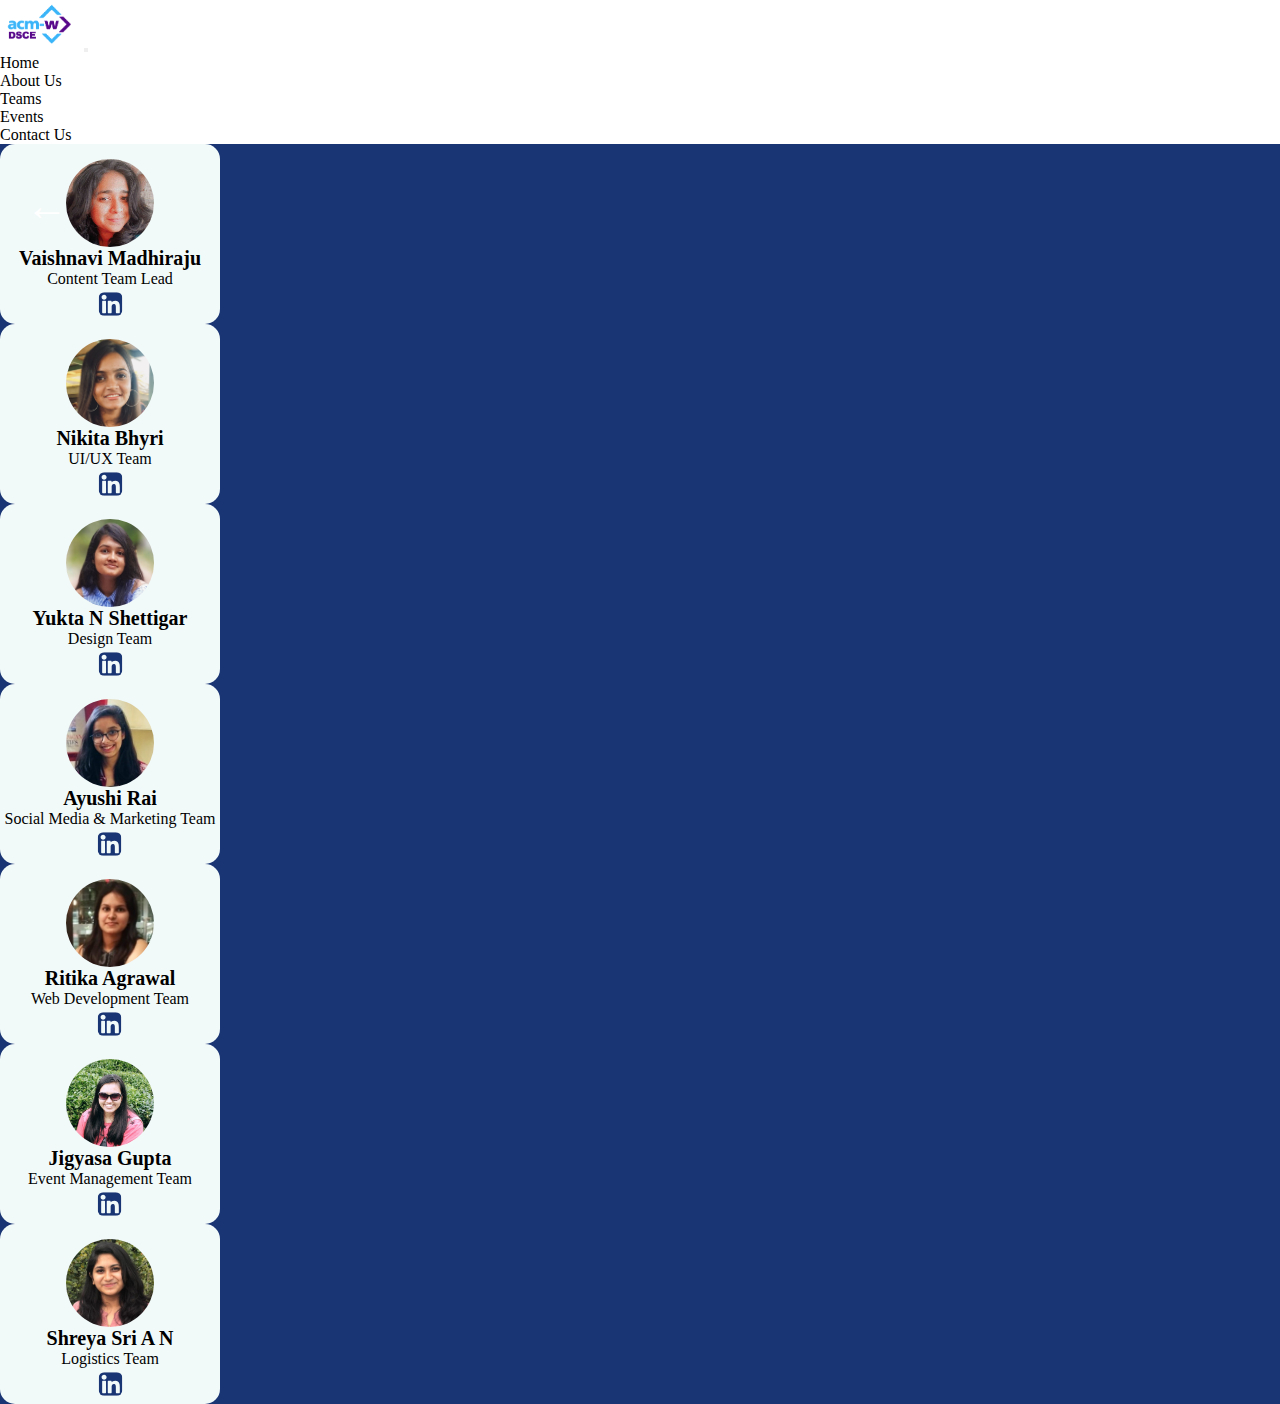
<file: OurTeams.html>
<!DOCTYPE html>
<html lang="en" dir="ltr">
  <head>
    <meta charset="utf-8" />
    <meta name="viewport" content="width=device-width initial-scale=1.0" />
    <title>ACM-W</title>
    <link
      href="https://cdn.jsdelivr.net/npm/bootstrap@5.0.0-beta3/dist/css/bootstrap.min.css"
      rel="stylesheet"
      integrity="sha384-eOJMYsd53ii+scO/bJGFsiCZc+5NDVN2yr8+0RDqr0Ql0h+rP48ckxlpbzKgwra6"
      crossorigin="anonymous"
    />
    <script
      src="https://cdn.jsdelivr.net/npm/popper.js@1.16.0/dist/umd/popper.min.js"
      integrity="sha384-Q6E9RHvbIyZFJoft+2mJbHaEWldlvI9IOYy5n3zV9zzTtmI3UksdQRVvoxMfooAo"
      crossorigin="anonymous"
    ></script>

    <script
      src="https://stackpath.bootstrapcdn.com/bootstrap/5.0.0-alpha1/js/bootstrap.min.js"
      integrity="sha384-oesi62hOLfzrys4LxRF63OJCXdXDipiYWBnvTl9Y9/TRlw5xlKIEHpNyvvDShgf/"
      crossorigin="anonymous"
    ></script>

    <link href="assets/css/site.css" rel="stylesheet" />
  </head>
  <body>
    <!-- Navigation Begins -->
    <nav class="navbar navbar-expand-lg navbar-light bg-light fixed-top">
      <div class="container-fluid px-4">
        <a class="navbar-brand" href="index.html">
          <img src="assets/images/ACMWDSCE(TransparentLogo).png" />
        </a>
        <button
          class="navbar-toggler"
          type="button"
          data-bs-toggle="collapse"
          data-bs-target="#navbar"
          aria-controls="navbar"
          aria-expanded="false"
          aria-label="Toggle navigation"
        >
          <span class="navbar-toggler-icon"></span>
        </button>

        <div class="collapse navbar-collapse" id="navbar">
          <ul class="navbar-nav ms-auto fw-bold">
            <li class="nav-item">
              <a class="nav-link mx-3" href="index.html" aria-current="true"
                >Home</a
              >
            </li>
            <li class="nav-item">
              <a
                class="nav-link mx-3"
                href="index.html#about-us"
                aria-current="true"
                >About Us</a
              >
            </li>

            <li class="nav-item">
              <a class="nav-link mx-3" href="index.html#our-heads">Teams</a>
            </li>

            <li class="nav-item">
              <a class="nav-link mx-3" href="index.html#events">Events</a>
            </li>

            <li class="nav-item">
              <a class="nav-link mx-3" href="index.html#contact-us"
                >Contact Us</a
              >
            </li>
          </ul>
        </div>
      </div>
    </nav>
    <!-- Navigation Ends -->

    <!-- Return Button -->


    <div class="return-button"><a href="index.html">&larr;</a></div>

    <!-- Return Button Ends -->

    <!-- Our Teams Page Begins -->
    <section class="container-fluid p-5 our-heads">
        <div
          class="
            container
            d-flex
            flex-column
            justify-content-center
            align-items-center"
  
          id="our-heads"
        >
  
          
  
          <div class="row mt-5 d-flex justify-content-around">
            <div class="col-md-4 col-lg-4 d-flex justify-content-center align-items-center">
              <div class="heads-card mt-3  ">
                <img src="assets/images/Vaishnavi1.jpg" align="center"/>
                <div class="heads-details">
                <h4 class="mt-2">Vaishnavi Madhiraju</h4>
                <p>Content Team Lead</p>
               
                <p class="d-flex justify-content-around w-100 mt-4 align-items-center  heads-social">
  
                  <a href="https://www.linkedin.com/in/vaishnavi-madhiraju-704a931bb" target="blank">
                  <svg xmlns="http://www.w3.org/2000/svg" width="32" height="32" viewBox="0 0 32 32" fill="none">
                    <rect x="1.65625" y="2.83557" width="27.7595" height="28.178" rx="7" fill="#F2F9F9"/>
                    <g clip-path="url(#clip0)">
                    <path d="M28.3647 0.882568H3.68497C2.17921 0.882568 0.958984 2.10279 0.958984 3.60855V28.2883C0.958984 29.7933 2.17921 31.0135 3.68497 31.0135H28.3647C29.8697 31.0135 31.0907 29.7933 31.0907 28.2875V3.60855C31.0899 2.10279 29.8697 0.882568 28.3647 0.882568ZM10.283 26.8993C10.283 27.3371 9.92807 27.6928 9.48952 27.6928H6.11359C5.67582 27.6928 5.32009 27.3379 5.32009 26.8993V12.7456C5.32009 12.3079 5.67503 11.9521 6.11359 11.9521H9.4903C9.92807 11.9521 10.2838 12.3071 10.2838 12.7456V26.8993H10.283ZM7.80155 10.6183C6.02998 10.6183 4.59363 9.18199 4.59363 7.41042C4.59363 5.63884 6.02998 4.20328 7.80155 4.20328C9.57312 4.20328 11.0095 5.63963 11.0095 7.4112C11.0095 9.18278 9.57312 10.6183 7.80155 10.6183ZM27.9278 26.9632C27.9278 27.3663 27.6012 27.6928 27.1982 27.6928H23.5753C23.1723 27.6928 22.8457 27.3663 22.8457 26.9632V20.3241C22.8457 19.3334 23.136 15.9843 20.2578 15.9843C18.0248 15.9843 17.572 18.2773 17.4813 19.3058V26.9632C17.4813 27.3663 17.1548 27.6928 16.7517 27.6928H13.248C12.8449 27.6928 12.5184 27.3663 12.5184 26.9632V12.6818C12.5184 12.2787 12.8449 11.9521 13.248 11.9521H16.7525C17.1556 11.9521 17.4821 12.2787 17.4821 12.6818V13.9162C18.3103 12.6739 19.5408 11.7147 22.1603 11.7147C27.9617 11.7147 27.9286 17.1351 27.9286 20.1127L27.9278 26.9632Z" fill="#193574"/>
                    </g>
                    <defs>
                    <clipPath id="clip0">
                    <rect x="0.958984" y="0.882568" width="30.131" height="30.131" rx="7" fill="white"/>
                    </clipPath>
                    </defs>
                    </svg>
                  </a>
                </p>
                </div>
              </div>
            </div>
  
            <div class="col-md-4 col-lg-4 d-flex justify-content-center align-items-center">
                <div class="heads-card mt-3  ">
                  <img src="assets/images/Nikita.jpg" align="center"/>
                  <div class="heads-details">
                  <h4 class="mt-2">Nikita Bhyri</h4>
                  <p>UI/UX Team</p>
                 
                  <p class="d-flex justify-content-around w-100 mt-4 align-items-center  heads-social">
    
                    <a href="https://www.linkedin.com/m/in/nikita-b-410173111" target="blank">
                    <svg xmlns="http://www.w3.org/2000/svg" width="32" height="32" viewBox="0 0 32 32" fill="none">
                      <rect x="1.65625" y="2.83557" width="27.7595" height="28.178" rx="7" fill="#F2F9F9"/>
                      <g clip-path="url(#clip0)">
                      <path d="M28.3647 0.882568H3.68497C2.17921 0.882568 0.958984 2.10279 0.958984 3.60855V28.2883C0.958984 29.7933 2.17921 31.0135 3.68497 31.0135H28.3647C29.8697 31.0135 31.0907 29.7933 31.0907 28.2875V3.60855C31.0899 2.10279 29.8697 0.882568 28.3647 0.882568ZM10.283 26.8993C10.283 27.3371 9.92807 27.6928 9.48952 27.6928H6.11359C5.67582 27.6928 5.32009 27.3379 5.32009 26.8993V12.7456C5.32009 12.3079 5.67503 11.9521 6.11359 11.9521H9.4903C9.92807 11.9521 10.2838 12.3071 10.2838 12.7456V26.8993H10.283ZM7.80155 10.6183C6.02998 10.6183 4.59363 9.18199 4.59363 7.41042C4.59363 5.63884 6.02998 4.20328 7.80155 4.20328C9.57312 4.20328 11.0095 5.63963 11.0095 7.4112C11.0095 9.18278 9.57312 10.6183 7.80155 10.6183ZM27.9278 26.9632C27.9278 27.3663 27.6012 27.6928 27.1982 27.6928H23.5753C23.1723 27.6928 22.8457 27.3663 22.8457 26.9632V20.3241C22.8457 19.3334 23.136 15.9843 20.2578 15.9843C18.0248 15.9843 17.572 18.2773 17.4813 19.3058V26.9632C17.4813 27.3663 17.1548 27.6928 16.7517 27.6928H13.248C12.8449 27.6928 12.5184 27.3663 12.5184 26.9632V12.6818C12.5184 12.2787 12.8449 11.9521 13.248 11.9521H16.7525C17.1556 11.9521 17.4821 12.2787 17.4821 12.6818V13.9162C18.3103 12.6739 19.5408 11.7147 22.1603 11.7147C27.9617 11.7147 27.9286 17.1351 27.9286 20.1127L27.9278 26.9632Z" fill="#193574"/>
                      </g>
                      <defs>
                      <clipPath id="clip0">
                      <rect x="0.958984" y="0.882568" width="30.131" height="30.131" rx="7" fill="white"/>
                      </clipPath>
                      </defs>
                      </svg>
                    </a>
                  </p>
                  </div>
                </div>
              </div>
  
              <div class="col-md-4 col-lg-4 d-flex justify-content-center align-items-center">
                <div class="heads-card mt-3  ">
                  <img src="assets/images/YUKTA3.jpg" align="center"/>
                  <div class="heads-details">
                  <h4 class="mt-2">Yukta N Shettigar</h4>
                  <p>Design Team</p>
                 
                  <p class="d-flex justify-content-around w-100 mt-4 align-items-center  heads-social">
    
                    <a href="https://www.linkedin.com/in/yukta-n-shettigar-2a778a191" target="blank">
                    <svg xmlns="http://www.w3.org/2000/svg" width="32" height="32" viewBox="0 0 32 32" fill="none">
                      <rect x="1.65625" y="2.83557" width="27.7595" height="28.178" rx="7" fill="#F2F9F9"/>
                      <g clip-path="url(#clip0)">
                      <path d="M28.3647 0.882568H3.68497C2.17921 0.882568 0.958984 2.10279 0.958984 3.60855V28.2883C0.958984 29.7933 2.17921 31.0135 3.68497 31.0135H28.3647C29.8697 31.0135 31.0907 29.7933 31.0907 28.2875V3.60855C31.0899 2.10279 29.8697 0.882568 28.3647 0.882568ZM10.283 26.8993C10.283 27.3371 9.92807 27.6928 9.48952 27.6928H6.11359C5.67582 27.6928 5.32009 27.3379 5.32009 26.8993V12.7456C5.32009 12.3079 5.67503 11.9521 6.11359 11.9521H9.4903C9.92807 11.9521 10.2838 12.3071 10.2838 12.7456V26.8993H10.283ZM7.80155 10.6183C6.02998 10.6183 4.59363 9.18199 4.59363 7.41042C4.59363 5.63884 6.02998 4.20328 7.80155 4.20328C9.57312 4.20328 11.0095 5.63963 11.0095 7.4112C11.0095 9.18278 9.57312 10.6183 7.80155 10.6183ZM27.9278 26.9632C27.9278 27.3663 27.6012 27.6928 27.1982 27.6928H23.5753C23.1723 27.6928 22.8457 27.3663 22.8457 26.9632V20.3241C22.8457 19.3334 23.136 15.9843 20.2578 15.9843C18.0248 15.9843 17.572 18.2773 17.4813 19.3058V26.9632C17.4813 27.3663 17.1548 27.6928 16.7517 27.6928H13.248C12.8449 27.6928 12.5184 27.3663 12.5184 26.9632V12.6818C12.5184 12.2787 12.8449 11.9521 13.248 11.9521H16.7525C17.1556 11.9521 17.4821 12.2787 17.4821 12.6818V13.9162C18.3103 12.6739 19.5408 11.7147 22.1603 11.7147C27.9617 11.7147 27.9286 17.1351 27.9286 20.1127L27.9278 26.9632Z" fill="#193574"/>
                      </g>
                      <defs>
                      <clipPath id="clip0">
                      <rect x="0.958984" y="0.882568" width="30.131" height="30.131" rx="7" fill="white"/>
                      </clipPath>
                      </defs>
                      </svg>
                    </a>
                  </p>
                  </div>
                </div>
              </div>
           </div>


             
          <div class="row mt-0 mt-lg-0 d-flex justify-content-around">
            <div class="col-md-4 col-lg-4 d-flex justify-content-center align-items-center">
                <div class="heads-card mt-3  ">
                  <img src="assets/images/Ayushi1.jpg" align="center"/>
                  <div class="heads-details">
                  <h4 class="mt-2">Ayushi Rai</h4>
                  <p>Social Media & Marketing Team</p>
                 
                  <p class="d-flex justify-content-around w-100 mt-4 align-items-center  heads-social">
    
                    <a href="https://www.linkedin.com/in/ayushi-rai-455b301ab" target="blank">
                    <svg xmlns="http://www.w3.org/2000/svg" width="32" height="32" viewBox="0 0 32 32" fill="none">
                      <rect x="1.65625" y="2.83557" width="27.7595" height="28.178" rx="7" fill="#F2F9F9"/>
                      <g clip-path="url(#clip0)">
                      <path d="M28.3647 0.882568H3.68497C2.17921 0.882568 0.958984 2.10279 0.958984 3.60855V28.2883C0.958984 29.7933 2.17921 31.0135 3.68497 31.0135H28.3647C29.8697 31.0135 31.0907 29.7933 31.0907 28.2875V3.60855C31.0899 2.10279 29.8697 0.882568 28.3647 0.882568ZM10.283 26.8993C10.283 27.3371 9.92807 27.6928 9.48952 27.6928H6.11359C5.67582 27.6928 5.32009 27.3379 5.32009 26.8993V12.7456C5.32009 12.3079 5.67503 11.9521 6.11359 11.9521H9.4903C9.92807 11.9521 10.2838 12.3071 10.2838 12.7456V26.8993H10.283ZM7.80155 10.6183C6.02998 10.6183 4.59363 9.18199 4.59363 7.41042C4.59363 5.63884 6.02998 4.20328 7.80155 4.20328C9.57312 4.20328 11.0095 5.63963 11.0095 7.4112C11.0095 9.18278 9.57312 10.6183 7.80155 10.6183ZM27.9278 26.9632C27.9278 27.3663 27.6012 27.6928 27.1982 27.6928H23.5753C23.1723 27.6928 22.8457 27.3663 22.8457 26.9632V20.3241C22.8457 19.3334 23.136 15.9843 20.2578 15.9843C18.0248 15.9843 17.572 18.2773 17.4813 19.3058V26.9632C17.4813 27.3663 17.1548 27.6928 16.7517 27.6928H13.248C12.8449 27.6928 12.5184 27.3663 12.5184 26.9632V12.6818C12.5184 12.2787 12.8449 11.9521 13.248 11.9521H16.7525C17.1556 11.9521 17.4821 12.2787 17.4821 12.6818V13.9162C18.3103 12.6739 19.5408 11.7147 22.1603 11.7147C27.9617 11.7147 27.9286 17.1351 27.9286 20.1127L27.9278 26.9632Z" fill="#193574"/>
                      </g>
                      <defs>
                      <clipPath id="clip0">
                      <rect x="0.958984" y="0.882568" width="30.131" height="30.131" rx="7" fill="white"/>
                      </clipPath>
                      </defs>
                      </svg>
                    </a>
                  </p>
                  </div>
                </div>
              </div>
  
            <div class="col-md-4 col-lg-4 d-flex justify-content-center align-items-center">
                <div class="heads-card mt-3  ">
                  <img src="assets/images/ritika.jpg" align="center"/>
                  <div class="heads-details">
                  <h4 class="mt-2">Ritika Agrawal</h4>
                  <p>Web Development Team</p>
                 
                  <p class="d-flex justify-content-around w-100 mt-4 align-items-center  heads-social">
    
                    <a href="https://www.linkedin.com/in/ritikaagrawal17" target="blank">
                    <svg xmlns="http://www.w3.org/2000/svg" width="32" height="32" viewBox="0 0 32 32" fill="none">
                      <rect x="1.65625" y="2.83557" width="27.7595" height="28.178" rx="7" fill="#F2F9F9"/>
                      <g clip-path="url(#clip0)">
                      <path d="M28.3647 0.882568H3.68497C2.17921 0.882568 0.958984 2.10279 0.958984 3.60855V28.2883C0.958984 29.7933 2.17921 31.0135 3.68497 31.0135H28.3647C29.8697 31.0135 31.0907 29.7933 31.0907 28.2875V3.60855C31.0899 2.10279 29.8697 0.882568 28.3647 0.882568ZM10.283 26.8993C10.283 27.3371 9.92807 27.6928 9.48952 27.6928H6.11359C5.67582 27.6928 5.32009 27.3379 5.32009 26.8993V12.7456C5.32009 12.3079 5.67503 11.9521 6.11359 11.9521H9.4903C9.92807 11.9521 10.2838 12.3071 10.2838 12.7456V26.8993H10.283ZM7.80155 10.6183C6.02998 10.6183 4.59363 9.18199 4.59363 7.41042C4.59363 5.63884 6.02998 4.20328 7.80155 4.20328C9.57312 4.20328 11.0095 5.63963 11.0095 7.4112C11.0095 9.18278 9.57312 10.6183 7.80155 10.6183ZM27.9278 26.9632C27.9278 27.3663 27.6012 27.6928 27.1982 27.6928H23.5753C23.1723 27.6928 22.8457 27.3663 22.8457 26.9632V20.3241C22.8457 19.3334 23.136 15.9843 20.2578 15.9843C18.0248 15.9843 17.572 18.2773 17.4813 19.3058V26.9632C17.4813 27.3663 17.1548 27.6928 16.7517 27.6928H13.248C12.8449 27.6928 12.5184 27.3663 12.5184 26.9632V12.6818C12.5184 12.2787 12.8449 11.9521 13.248 11.9521H16.7525C17.1556 11.9521 17.4821 12.2787 17.4821 12.6818V13.9162C18.3103 12.6739 19.5408 11.7147 22.1603 11.7147C27.9617 11.7147 27.9286 17.1351 27.9286 20.1127L27.9278 26.9632Z" fill="#193574"/>
                      </g>
                      <defs>
                      <clipPath id="clip0">
                      <rect x="0.958984" y="0.882568" width="30.131" height="30.131" rx="7" fill="white"/>
                      </clipPath>
                      </defs>
                      </svg>
                    </a>
                  </p>
                  </div>
                </div>
              </div>
  
              <div class="col-md-4 col-lg-4 d-flex justify-content-center align-items-center">
                <div class="heads-card mt-3  ">
                  <img src="assets/images/Jigyasa.png" align="center"/>
                  <div class="heads-details">
                  <h4 class="mt-2">Jigyasa Gupta</h4>
                  <p>Event Management Team</p>
                 
                  <p class="d-flex justify-content-around w-100 mt-4 align-items-center  heads-social">
    
                    <a href="https://www.linkedin.com/in/jigyasa-gupta-309a791b1" target="blank">
                    <svg xmlns="http://www.w3.org/2000/svg" width="32" height="32" viewBox="0 0 32 32" fill="none">
                      <rect x="1.65625" y="2.83557" width="27.7595" height="28.178" rx="7" fill="#F2F9F9"/>
                      <g clip-path="url(#clip0)">
                      <path d="M28.3647 0.882568H3.68497C2.17921 0.882568 0.958984 2.10279 0.958984 3.60855V28.2883C0.958984 29.7933 2.17921 31.0135 3.68497 31.0135H28.3647C29.8697 31.0135 31.0907 29.7933 31.0907 28.2875V3.60855C31.0899 2.10279 29.8697 0.882568 28.3647 0.882568ZM10.283 26.8993C10.283 27.3371 9.92807 27.6928 9.48952 27.6928H6.11359C5.67582 27.6928 5.32009 27.3379 5.32009 26.8993V12.7456C5.32009 12.3079 5.67503 11.9521 6.11359 11.9521H9.4903C9.92807 11.9521 10.2838 12.3071 10.2838 12.7456V26.8993H10.283ZM7.80155 10.6183C6.02998 10.6183 4.59363 9.18199 4.59363 7.41042C4.59363 5.63884 6.02998 4.20328 7.80155 4.20328C9.57312 4.20328 11.0095 5.63963 11.0095 7.4112C11.0095 9.18278 9.57312 10.6183 7.80155 10.6183ZM27.9278 26.9632C27.9278 27.3663 27.6012 27.6928 27.1982 27.6928H23.5753C23.1723 27.6928 22.8457 27.3663 22.8457 26.9632V20.3241C22.8457 19.3334 23.136 15.9843 20.2578 15.9843C18.0248 15.9843 17.572 18.2773 17.4813 19.3058V26.9632C17.4813 27.3663 17.1548 27.6928 16.7517 27.6928H13.248C12.8449 27.6928 12.5184 27.3663 12.5184 26.9632V12.6818C12.5184 12.2787 12.8449 11.9521 13.248 11.9521H16.7525C17.1556 11.9521 17.4821 12.2787 17.4821 12.6818V13.9162C18.3103 12.6739 19.5408 11.7147 22.1603 11.7147C27.9617 11.7147 27.9286 17.1351 27.9286 20.1127L27.9278 26.9632Z" fill="#193574"/>
                      </g>
                      <defs>
                      <clipPath id="clip0">
                      <rect x="0.958984" y="0.882568" width="30.131" height="30.131" rx="7" fill="white"/>
                      </clipPath>
                      </defs>
                      </svg>
                    </a>
                  </p>
                  </div>
                </div>
              </div>

          </div>
             
          <div class="row mt-0 mt-lg-0 d-flex justify-content-around">

              <div class="col-12 d-flex justify-content-center align-items-center">
                <div class="heads-card mt-3  ">
                  <img src="assets/images/Shreya1.jpg" align="center"/>
                  <div class="heads-details">
                  <h4 class="mt-2">Shreya Sri A N</h4>
                  <p>Logistics  Team</p>
                 
                  <p class="d-flex justify-content-around w-100 mt-4 align-items-center  heads-social">
    
                    <a href="https://www.linkedin.com/in/shreya-sri-a-n-751883194" target="blank">
                    <svg xmlns="http://www.w3.org/2000/svg" width="32" height="32" viewBox="0 0 32 32" fill="none">
                      <rect x="1.65625" y="2.83557" width="27.7595" height="28.178" rx="7" fill="#F2F9F9"/>
                      <g clip-path="url(#clip0)">
                      <path d="M28.3647 0.882568H3.68497C2.17921 0.882568 0.958984 2.10279 0.958984 3.60855V28.2883C0.958984 29.7933 2.17921 31.0135 3.68497 31.0135H28.3647C29.8697 31.0135 31.0907 29.7933 31.0907 28.2875V3.60855C31.0899 2.10279 29.8697 0.882568 28.3647 0.882568ZM10.283 26.8993C10.283 27.3371 9.92807 27.6928 9.48952 27.6928H6.11359C5.67582 27.6928 5.32009 27.3379 5.32009 26.8993V12.7456C5.32009 12.3079 5.67503 11.9521 6.11359 11.9521H9.4903C9.92807 11.9521 10.2838 12.3071 10.2838 12.7456V26.8993H10.283ZM7.80155 10.6183C6.02998 10.6183 4.59363 9.18199 4.59363 7.41042C4.59363 5.63884 6.02998 4.20328 7.80155 4.20328C9.57312 4.20328 11.0095 5.63963 11.0095 7.4112C11.0095 9.18278 9.57312 10.6183 7.80155 10.6183ZM27.9278 26.9632C27.9278 27.3663 27.6012 27.6928 27.1982 27.6928H23.5753C23.1723 27.6928 22.8457 27.3663 22.8457 26.9632V20.3241C22.8457 19.3334 23.136 15.9843 20.2578 15.9843C18.0248 15.9843 17.572 18.2773 17.4813 19.3058V26.9632C17.4813 27.3663 17.1548 27.6928 16.7517 27.6928H13.248C12.8449 27.6928 12.5184 27.3663 12.5184 26.9632V12.6818C12.5184 12.2787 12.8449 11.9521 13.248 11.9521H16.7525C17.1556 11.9521 17.4821 12.2787 17.4821 12.6818V13.9162C18.3103 12.6739 19.5408 11.7147 22.1603 11.7147C27.9617 11.7147 27.9286 17.1351 27.9286 20.1127L27.9278 26.9632Z" fill="#193574"/>
                      </g>
                      <defs>
                      <clipPath id="clip0">
                      <rect x="0.958984" y="0.882568" width="30.131" height="30.131" rx="7" fill="white"/>
                      </clipPath>
                      </defs>
                      </svg>
                    </a>
                  </p>
                  </div>
                </div>
              </div>
           </div>


        </div>
      </section>
    <!-- Our Teams Page Ends -->

    <!-- Bootstrap scripts -->
    <script
      src="https://cdn.jsdelivr.net/npm/popper.js@1.16.0/dist/umd/popper.min.js"
      integrity="sha384-Q6E9RHvbIyZFJoft+2mJbHaEWldlvI9IOYy5n3zV9zzTtmI3UksdQRVvoxMfooAo"
      crossorigin="anonymous"
    ></script>
    <script
      src="https://stackpath.bootstrapcdn.com/bootstrap/5.0.0-alpha1/js/bootstrap.min.js"
      integrity="sha384-oesi62hOLfzrys4LxRF63OJCXdXDipiYWBnvTl9Y9/TRlw5xlKIEHpNyvvDShgf/"
      crossorigin="anonymous"
    ></script>
    <script
      src="https://cdn.jsdelivr.net/npm/bootstrap@5.0.0-beta3/dist/js/bootstrap.bundle.min.js"
      integrity="sha384-JEW9xMcG8R+pH31jmWH6WWP0WintQrMb4s7ZOdauHnUtxwoG2vI5DkLtS3qm9Ekf"
      crossorigin="anonymous"
    ></script>
  </body>
</html>
</file>
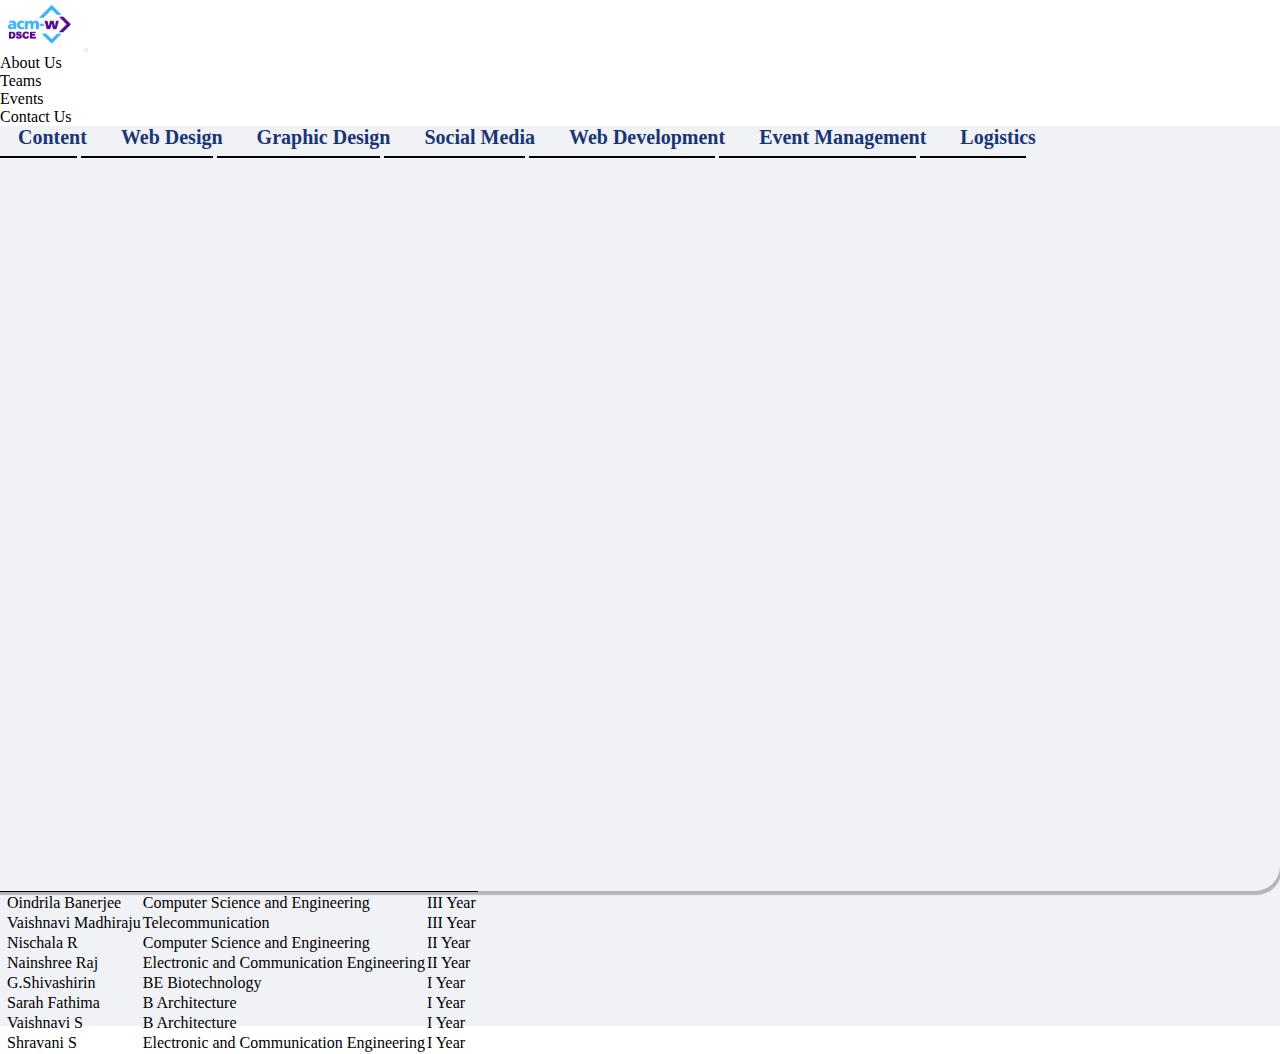
<file: TeamVolunteers.html>
<!DOCTYPE html>
<html lang="en" dir="ltr">
  <head>
    <meta charset="utf-8" />
    <meta name="viewport" content="width=device-width initial-scale=1.0" />
    <title>ACM-W</title>
    <link
      href="https://cdn.jsdelivr.net/npm/bootstrap@5.0.0-beta3/dist/css/bootstrap.min.css"
      rel="stylesheet"
      integrity="sha384-eOJMYsd53ii+scO/bJGFsiCZc+5NDVN2yr8+0RDqr0Ql0h+rP48ckxlpbzKgwra6"
      crossorigin="anonymous"
    />
    <script
      src="https://cdn.jsdelivr.net/npm/popper.js@1.16.0/dist/umd/popper.min.js"
      integrity="sha384-Q6E9RHvbIyZFJoft+2mJbHaEWldlvI9IOYy5n3zV9zzTtmI3UksdQRVvoxMfooAo"
      crossorigin="anonymous"
    ></script>

    <script
      src="https://stackpath.bootstrapcdn.com/bootstrap/5.0.0-alpha1/js/bootstrap.min.js"
      integrity="sha384-oesi62hOLfzrys4LxRF63OJCXdXDipiYWBnvTl9Y9/TRlw5xlKIEHpNyvvDShgf/"
      crossorigin="anonymous"
    ></script>

    <link href="assets/css/site.css" rel="stylesheet" />
  </head>
  <body>
    <!-- Navigation Begins -->
    <nav class="navbar navbar-expand-lg navbar-light bg-light fixed-top">
      <div class="container-fluid px-4">
        <a class="navbar-brand">
          <img src="assets/images/ACMWDSCE(TransparentLogo).png" />
        </a>
        <button
          class="navbar-toggler"
          type="button"
          data-bs-toggle="collapse"
          data-bs-target="#navbar"
          aria-controls="navbar"
          aria-expanded="false"
          aria-label="Toggle navigation"
        >
          <span class="navbar-toggler-icon"></span>
        </button>

        <div class="collapse navbar-collapse" id="navbar">
          <ul class="navbar-nav ms-auto fw-bold">
            <li class="nav-item">
              <a
                class="nav-link mx-3"
                href="index.html#about-us"
                aria-current="true"
                >About Us</a
              >
            </li>

            <li class="nav-item">
              <a class="nav-link mx-3" href="index.html#our-heads">Teams</a>
            </li>

            <li class="nav-item">
              <a class="nav-link mx-3" href="index.html#events">Events</a>
            </li>

            <li class="nav-item">
              <a class="nav-link mx-3" href="index.html#contact-us"
                >Contact Us</a
              >
            </li>
          </ul>
        </div>
      </div>
    </nav>
    <!-- Navigation Ends -->

    <!-- Team Volunteers Begins-->
    <section class="TeamVolunteers-block container-fluid d-flex py-5">
      <div class="container-fluid py-4">
        <div class="row">
          <div
            class="
              col-lg-3
              d-flex
              flex-column
              justify-content-center
              side-menu
              bg-light
            "
          >
            <a href="">Content</a>
            <a href="">Web Design</a>
            <a href="">Graphic Design</a>
            <a href="">Social Media</a>
            <a href="">Web Development</a>
            <a href="">Event Management</a>
            <a href="">Logistics</a>
          </div>
          <div class="col-lg-9 d-flex justify-content-around">
            <table class="mt-5 ms-5 container-fluid">
              <tr class="bg-light">
                <td>Oindrila Banerjee</td>
                <td>Computer Science and Engineering</td>
                <td>III Year</td>
              </tr>

              <tr>
                <td>Vaishnavi Madhiraju</td>
                <td>Telecommunication</td>
                <td>III Year</td>
              </tr>

              <tr>
                <td>Nischala R</td>
                <td>Computer Science and Engineering</td>
                <td>II Year</td>
              </tr>

              <tr>
                <td>Nainshree Raj</td>
                <td>Electronic and Communication Engineering</td>
                <td>II Year</td>
              </tr>

              <tr>
                <td>G.Shivashirin</td>
                <td>BE Biotechnology</td>
                <td>I Year</td>
              </tr>

              <tr>
                <td>Sarah Fathima</td>
                <td>B Architecture</td>
                <td>I Year</td>
              </tr>

              <tr>
                <td>Vaishnavi S</td>
                <td>B Architecture</td>
                <td>I Year</td>
              </tr>

              <tr>
                <td>Shravani S</td>
                <td>Electronic and Communication Engineering</td>
                <td>I Year</td>
              </tr>
            </table>
          </div>
        </div>
      </div>
    </section>

    <!-- Team Volunteers Ends -->

    <!-- Bootstrap scripts -->
    <script
      src="https://cdn.jsdelivr.net/npm/popper.js@1.16.0/dist/umd/popper.min.js"
      integrity="sha384-Q6E9RHvbIyZFJoft+2mJbHaEWldlvI9IOYy5n3zV9zzTtmI3UksdQRVvoxMfooAo"
      crossorigin="anonymous"
    ></script>
    <script
      src="https://stackpath.bootstrapcdn.com/bootstrap/5.0.0-alpha1/js/bootstrap.min.js"
      integrity="sha384-oesi62hOLfzrys4LxRF63OJCXdXDipiYWBnvTl9Y9/TRlw5xlKIEHpNyvvDShgf/"
      crossorigin="anonymous"
    ></script>
    <script
      src="https://cdn.jsdelivr.net/npm/bootstrap@5.0.0-beta3/dist/js/bootstrap.bundle.min.js"
      integrity="sha384-JEW9xMcG8R+pH31jmWH6WWP0WintQrMb4s7ZOdauHnUtxwoG2vI5DkLtS3qm9Ekf"
      crossorigin="anonymous"
    ></script>
  </body>
</html>
</file>
<file: assets/css/site.css>
* {
  margin: 0;
  padding: 0;
  box-sizing: border-box;
  transition: all 0.5s ease-in;
}

.move {
  opacity: 0;
  margin-top: 100px;
}

a {
  text-decoration: none;
  color: #000;
}

svg:hover {
  opacity: 0.5;
}

/* navigation */

.navbar {
  box-shadow: 0px 2px 3px rgba(141, 141, 141, 0.3);
}

.navbar-brand img {
  width: 80px;
}

.nav-link {
  position: relative;
}

.nav-link:before {
  content: "";
  position: absolute;
  width: 0%;
  height: 2px;
  background: #193574;
  bottom: 0;
  left: 50%;
  transition: width 0.3s ease-in-out, left 0.3s ease-in-out;
}

.nav-link:hover:before {
  width: 100%;
  left: 0;
}

/* home section */

header {
  height: 100vh;
  position: relative;
  overflow: hidden;
}

header h1 {
  font-size: 3rem;
  margin-top: 150px;
  opacity: 0;
}

@media (min-width: 768px) {
  header h1 {
    font-size: 4.5rem;
  }

  header {
    height: 110vh;
  }

  header h1 br {
    display: none;
  }
}

.home-video {
  height: 100vh;
}

@media (min-width: 1024px) {
  header {
    height: 100vh;
  }

  .home-video {
    max-width: 100%;
    height: 120vh;
  }
}

header main {
  position: absolute;
  margin-top: 10%;
}

.image-container {
  width: 90%;
}

.header-img {
  margin-top: 2em;
  width: 100%;
}

@media (min-width: 425px) {
  .image-container {
    width: 82%;
  }

  .header-img {
    margin-top: 1em;
    width: 100%;
  }
}

@media (min-width: 1024px) {
  .image-container {
    width: 75%;
  }

  .header-img {
    margin-top: 0;
    width: 100%;
  }
}

.header-btn {
  background-color: #e7e0ed;
  border-radius: 1.25em;
  font-size: 1.5rem;
  text-transform: uppercase;
  padding: 0.5rem 2rem;
  box-shadow: inset 0 0 0 #fff;
  transition: all 0.3s ease-in;
  opacity: 0;
}

.navbar-light .navbar-nav .nav-link:hover {
  color: #193574;
}

/* about us */
.about-us {
  margin-top: -20px;
  background-color: #f0f2f6;
  scroll-margin-top: 3em;
}

.about-us-caption {
  text-decoration: none;
  margin-top: -20px;
  font-size: 14px;
  color: #000;
  opacity: 0.5;
}

@media (min-width: 1440px) {
  .about-us {
    margin-top: -10px;
  }

  .about-us-caption {
    text-decoration: none;
    margin-top: -30px;
    font-size: 14px;
    margin-left: 50px;
    color: #000;
  }
}

.about-us h2 {
  font-size: 2rem;
}

.about-us p {
  font-size: 0.75rem;
}

@media (min-width: 426px) {
  .about-us h2 {
    font-size: 2.5rem;
  }

  .about-us p {
    font-size: 1rem;
  }
}

.about-us h3 {
  color: #193574;
  font-size: 1.25rem;
}

.about-us img {
  width: 100%;
}

@media (max-width: 426px) {
  .about-us-content-reverse {
    display: flex;
    flex-direction: column-reverse;
  }
}

/* our heads */

.whatsapp-number {
  font-size: 14px;
  margin-bottom: -5px;
  visibility: hidden;
}

@media (min-width: 768px) {
  .whatsapp-number {
    font-size: 14px;
    margin-bottom: -10px;
    display: none;
  }

  .heads-details {
    display: flex;
    flex-direction: column;
    justify-content: center;
    align-items: center;
  }
}

.our-heads {
  background-color: #193574;
}

.our-heads h2 {
  font-size: 2rem;
}

.our-heads a {
  color: #fff;
}

.heads-card svg {
  width: 25px;
}

@media (min-width: 426px) {
  .our-heads h2 {
    font-size: 2.5rem;
  }
  .our-heads a {
    color: #000;
  }
}

.our-heads img {
  width: 40%;
  border-radius: 50%;
}

.heads-card {
  background-color: #f2f9f9;
  width: 225px;
  padding-top: 15px;
  border-radius: 15px;
  display: flex;
  flex-direction: column;
  align-items: center;
  justify-content: center;
  cursor: pointer;
  font-family: "Times New Roman", Times, serif;
}

.heads-card h4 {
  font-size: 1.25rem;
}

@media (min-width: 768px) and (max-width: 1024px) {
  .heads-card {
    width: 215px;
  }

  .our-heads a {
    color: #000;
  }
}

@media (min-width: 1024px) and (max-width: 1440px) {
  .heads-card {
    width: 220px;
  }

  .our-heads a {
    color: #000;
  }
}

.heads-card p img {
  width: 18%;
  border-radius: 5px;
}

.teams-info-link {
  font-size: 1.35rem;
}

@media (min-width: 768px) {
  .teams-info-link {
    font-size: 1.5rem;
  }
}

/* our heads mobile */

@media (max-width: 426px) {
  .heads-card {
    background-color: #193574;
    width: 90%;
    height: 150px;
    display: flex;
    flex-direction: row;
    align-items: center;
    justify-content: center;
    cursor: pointer;
    color: #fff;
  }

  .heads-social {
    display: none !important;
  }

  .heads-details {
    width: 290px;
    margin-left: 10px;
    display: flex;
    flex-direction: column;
    margin-top: -10px;
  }

  .heads-details h4,
  .heads-details p {
    font-size: 1rem;
    margin-top: 0;
    margin-bottom: 0;
  }

  .our-heads img {
    width: 32%;
    border-radius: 50%;
  }

  .whatsapp-number {
    display: none;
  }
}

/* our heads mobile ends */

/* events section */

.events-block {
  background-color: #f0f2f6;
}

@media (min-width: 1440px) {
  .events-block {
    height: 90vh;
  }
}

.events-block h2 {
  font-size: 2rem;
}

@media (min-width: 426px) {
  .events-block h2 {
    font-size: 2.5rem;
  }
}

.events-block h3 {
  font-size: 1.25rem;
  text-align: center;
  color: #193574;
}

@media (min-width: 426px) {
  .events-block h3 {
    font-size: 1.5rem;
    text-align: center;
    color: #193574;
  }
}

.events-block .image-container {
  width: 200px;
}

@media (min-width: 426px) {
  .events-block .image-container {
    width: 250px;
  }
}

.events-block img {
  max-width: 100%;
  height: 200px;
}

/* footer */

footer {
  background-image: url("../images/Footer-Bg.jpg");
  background-size: cover;
}

footer h4 {
  font-size: 1.5rem;
}

.copy-rightText {
  opacity: 0.5;
  margin-top: 2em;
}

.icons {
  width: 50%;
  display: flex;
  justify-content: space-between;
}

.instagram {
  margin-left: -39px;
  margin-top: 4px;
}

@media (min-width: 768px) {
  .icons {
    width: 28%;
    display: flex;
    justify-content: space-between;
  }
}

@media (min-width: 1024px) {
  .icons {
    width: 20%;
    display: flex;
    justify-content: space-between;
  }
}

@media (min-width: 1440px) {
  .icons {
    width: 10%;
  }
}

.copyright-text {
  font-size: 0.9375rem;
}

/* our teams section */

.our-teams {
  background-color: #193574;
}

@media (min-width: 426px) {
  .our-teams {
    height: 93.5vh;
  }
}

.our-teams img {
  width: 120px;
  border-radius:15px;
  margin-top: -30px;
}

.teams-card {
  background-color: #f2f9f9;
  width: 320px;
  height: 170px;
  border-radius: 15px;
  display: flex;
  align-items: center;
  justify-content: space-around;
  margin-top: 5em;
}

@media (min-width: 768px) and (max-width: 1024px) {
  .teams-card {
    width: 215px;
  }
}

@media (min-width: 1024px) and (max-width: 1440px) {
  .teams-card {
    width: 220px;
  }
}

.teams-card p img {
  width: 20%;
  border-radius: 5px;
  margin-top: 5px;
  margin-bottom: 10px;
}

.teams-card .linked-in-icon img {
  margin-top: -5px;
}

.btn-volunteers {
  background: #fff;
  border-radius: 0.54em;
  width: 11.36em;
  height: 2.272em;
  font-size: 1.374rem;
  box-shadow: inset 0 0 0 #fff;
  transition: all 0.5s ease-in-out;
}

.btn-volunteers:hover {
  box-shadow: inset 250px 0 0 0 #193574;
}

.btn-volunteers a {
  text-decoration: none;
  color: #000;
}

.btn-volunteers:hover a {
  color: #fff;
}

.side-heading {
  position: absolute;
  width: 3em;
  background: #f0f2f6;
  border-radius: 0px 0.88em 0.88em 0;
  margin-top: 10%;
  font-size: 2.125rem;
  padding: 0.44em 0;
}

@media (max-width: 768px) {
  .side-heading {
    display: none !important;
  }
}

.return-button {
  position: absolute;
  margin-top: 3%;
  margin-left: 2%;
  font-size: 2.625rem;
}

.return-button a {
  color: #fff;
  text-decoration: none;
}

@media (max-width: 426px) {
  .return-button {
    margin-top: 8%;
  }
}

@media (min-width: 768px) and (max-width: 1024px) {
  .social-lead {
    margin-top: 40px;
  }
}

/* team Volunteers */

.TeamVolunteers-block {
  height: 100vh;
  background-color: #f0f2f6;
}

.side-menu {
  margin-left: -12px;
  overflow: hidden;
  height: 85vh;
  border-radius: 0 0 25px 0;
  box-shadow: 1px 3px 1px 1px rgba(0, 0, 0, 0.25);
}

.side-menu a {
  color: #193574;
  text-decoration: none;
  font-size: 20px;
  padding: 30px 0 10px 30px;
  position: relative;
  font-weight: bold;
}

.side-menu a:before {
  content: "";
  position: absolute;
  width: 100%;
  height: 1.5px;
  background: #000;
  bottom: 0;
  left: -10px;
}

table {
  padding-left: 5px;
  border-top: 1px solid #000;
}

tr {
  border-bottom: 0.5px solid #000;
}

/* animation */

.moveUp {
  animation: moveUp 0.5s ease-in 1;
  animation-fill-mode: forwards;
  animation-delay: 0.5s;
}

@keyframes moveUp {
  0% {
    margin-top: 150px;
    opacity: 0;
  }

  100% {
    margin-top: 0;
    opacity: 1;
  }
}
</file>
